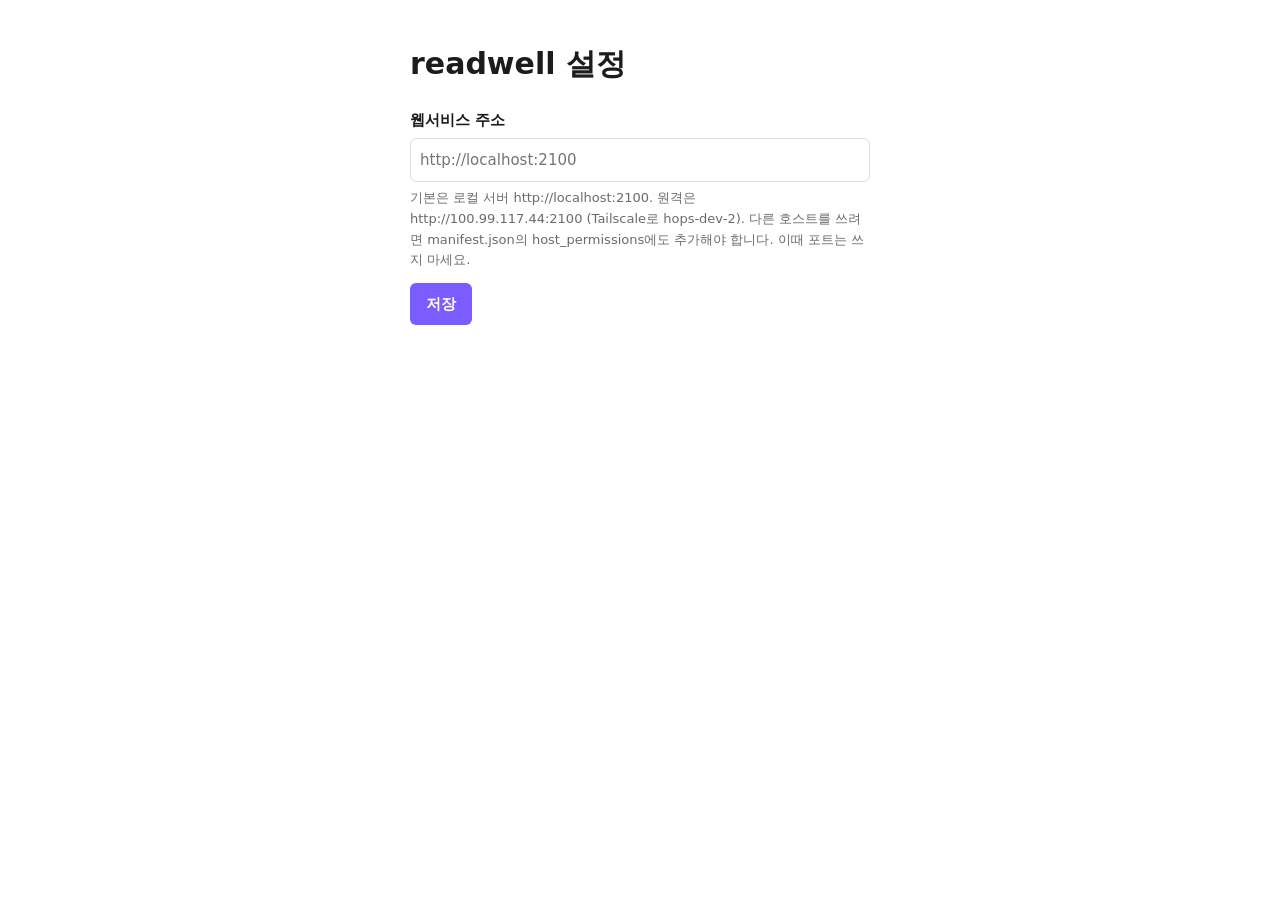
<file: extension/options.html>
<!DOCTYPE html>
<html lang="ko">
<head>
  <meta charset="utf-8">
  <style>
    body { max-width: 460px; margin: 40px auto; padding: 0 16px;
      font: 15px/1.6 -apple-system, system-ui, sans-serif; color: #1c1c1a; }
    label { display: block; font-weight: 600; margin-bottom: 6px; }
    input { width: 100%; padding: 9px; font: inherit; box-sizing: border-box;
      border: 1px solid #ddd; border-radius: 6px; }
    button { margin-top: 12px; padding: 9px 16px; font: inherit; font-weight: 600;
      color: #fff; background: #7a5cff; border: none; border-radius: 6px; cursor: pointer; }
    .hint { color: #6b6b66; font-size: 13px; margin: 6px 0 0; }
    #saved { color: #2a8a3e; margin-left: 10px; }
  </style>
</head>
<body>
  <h1>readwell 설정</h1>
  <label for="endpoint">웹서비스 주소</label>
  <input id="endpoint" type="text" placeholder="http://localhost:2100">
  <p class="hint">기본은 로컬 서버 http://localhost:2100.
    원격은 http://100.99.117.44:2100 (Tailscale로 hops-dev-2).
    다른 호스트를 쓰려면 manifest.json의 host_permissions에도 추가해야 합니다.
    이때 포트는 쓰지 마세요.</p>
  <button id="save">저장</button><span id="saved"></span>
  <script src="options.js"></script>
</body>
</html>
</file>
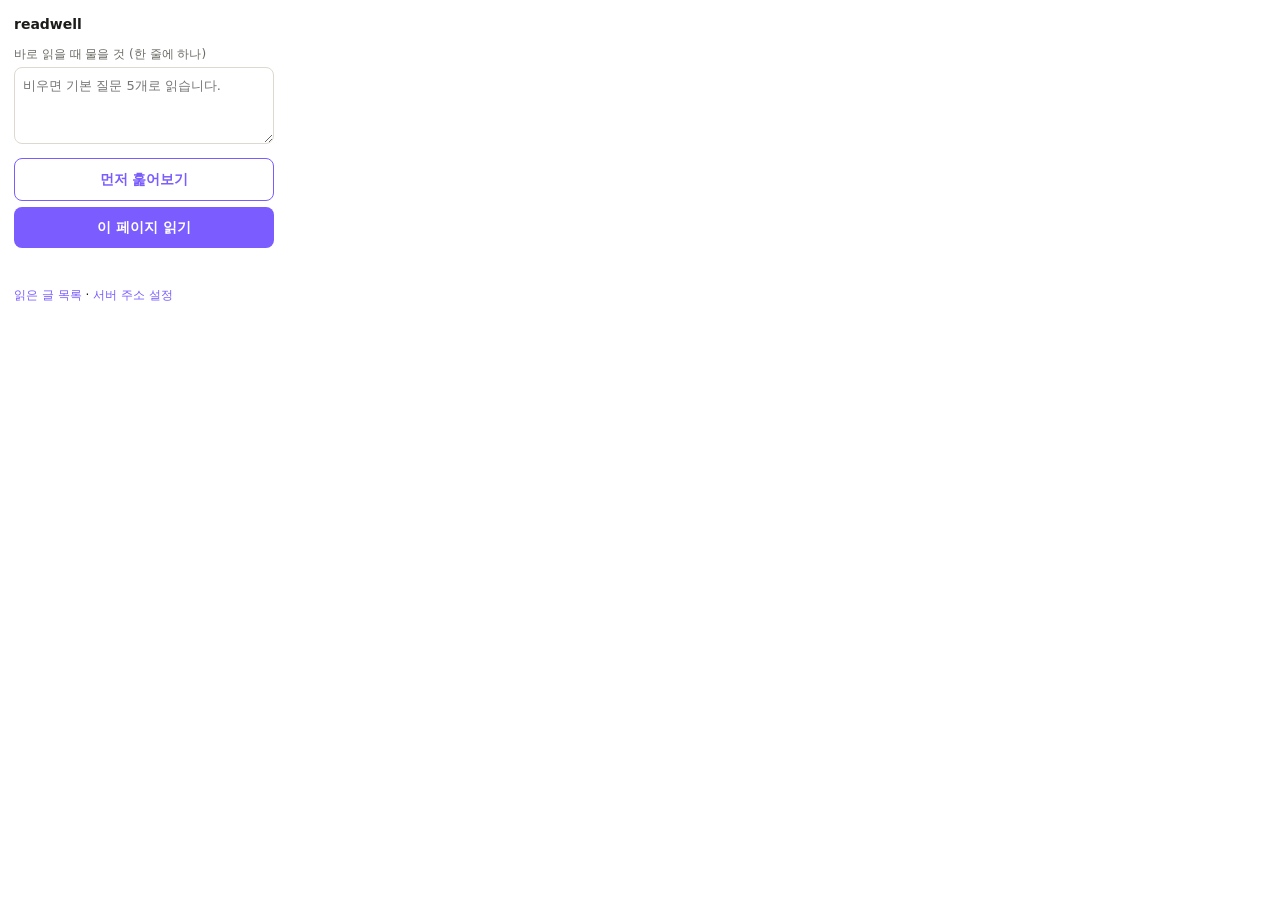
<file: extension/popup.html>
<!DOCTYPE html>
<html lang="ko">
<head>
  <meta charset="utf-8">
  <style>
    body { width: 260px; margin: 0; padding: 14px;
      font: 14px/1.5 -apple-system, system-ui, sans-serif; color: #1c1c1a; }
    h1 { font-size: 14px; margin: 0 0 10px; }
    label { display: block; font-size: 12px; color: #6b6b66; margin-bottom: 4px; }
    #questions { width: 100%; box-sizing: border-box; padding: 8px; margin-bottom: 8px;
      font: inherit; font-size: 13px; border: 1px solid #ddd9d0; border-radius: 8px;
      resize: vertical; }
    #questions:focus { outline: 2px solid #7a5cff; border-color: transparent; }
    button { width: 100%; padding: 10px; font: inherit; font-weight: 600;
      border-radius: 8px; cursor: pointer; }
    #skim { color: #7a5cff; background: transparent; border: 1px solid #7a5cff;
      margin-bottom: 6px; }
    #read { color: #fff; background: #7a5cff; border: none; }
    button:disabled { opacity: .5; cursor: wait; }
    #status { margin-top: 10px; font-size: 12px; color: #6b6b66; min-height: 16px; }
    .foot { margin-top: 12px; font-size: 12px; }
    .foot a { color: #7a5cff; text-decoration: none; }
  </style>
</head>
<body>
  <h1>readwell</h1>
  <label for="questions">바로 읽을 때 물을 것 (한 줄에 하나)</label>
  <textarea id="questions" rows="3"
    placeholder="비우면 기본 질문 5개로 읽습니다."></textarea>
  <button id="skim">먼저 훑어보기</button>
  <button id="read">이 페이지 읽기</button>
  <div id="status"></div>
  <div class="foot">
    <a href="#" id="list">읽은 글 목록</a> ·
    <a href="#" id="opt">서버 주소 설정</a>
  </div>
  <script src="popup.js"></script>
</body>
</html>
</file>
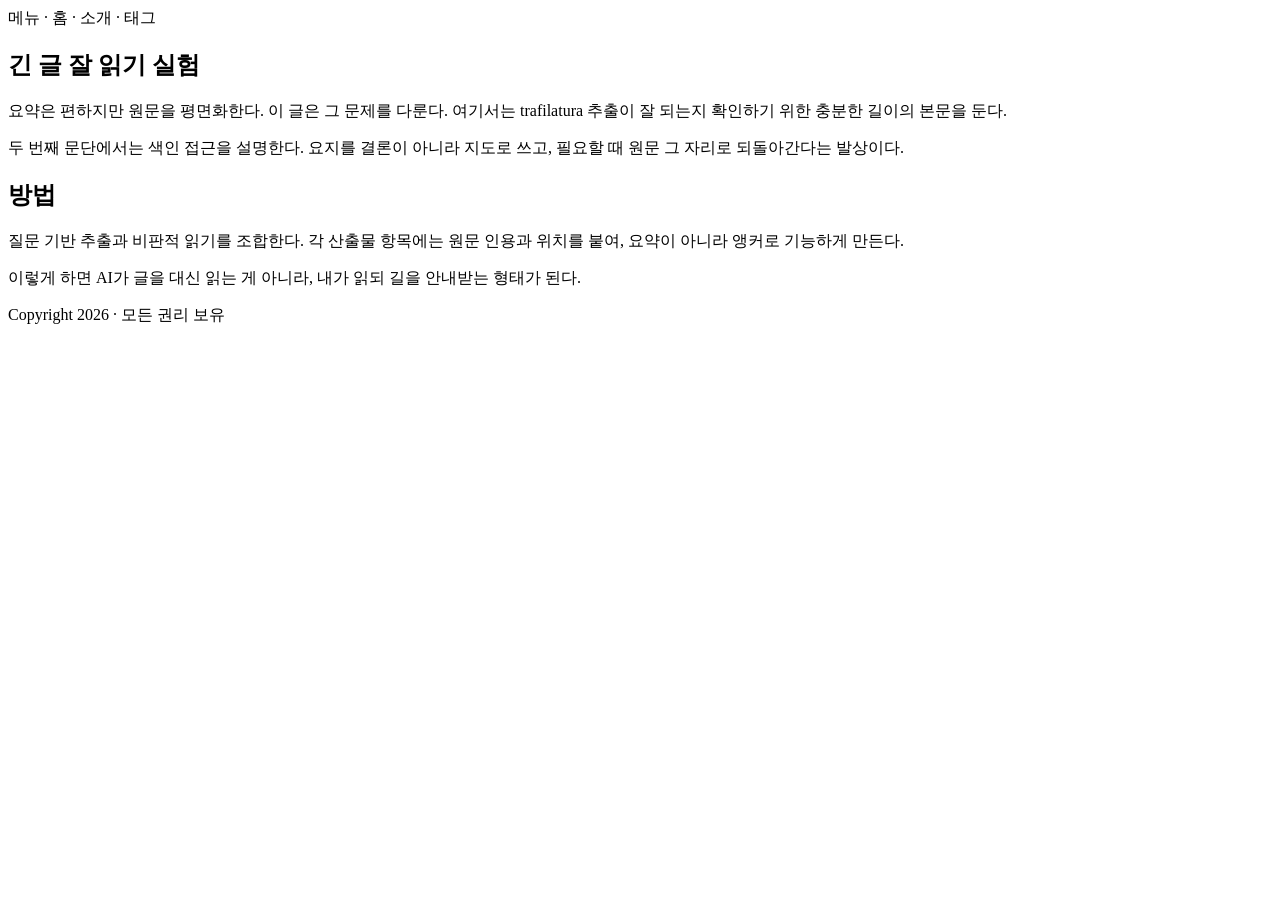
<file: tests/fixtures/sample_blog.html>
<!DOCTYPE html>
<html lang="ko">
<head>
  <meta charset="utf-8">
  <title>긴 글 잘 읽기 실험</title>
  <meta property="og:title" content="긴 글 잘 읽기 실험">
</head>
<body>
  <nav>메뉴 · 홈 · 소개 · 태그</nav>
  <article>
    <h1>긴 글 잘 읽기 실험</h1>
    <p>요약은 편하지만 원문을 평면화한다. 이 글은 그 문제를 다룬다. 여기서는 trafilatura 추출이 잘 되는지 확인하기 위한 충분한 길이의 본문을 둔다.</p>
    <p>두 번째 문단에서는 색인 접근을 설명한다. 요지를 결론이 아니라 지도로 쓰고, 필요할 때 원문 그 자리로 되돌아간다는 발상이다.</p>
    <h2>방법</h2>
    <p>질문 기반 추출과 비판적 읽기를 조합한다. 각 산출물 항목에는 원문 인용과 위치를 붙여, 요약이 아니라 앵커로 기능하게 만든다.</p>
    <p>이렇게 하면 AI가 글을 대신 읽는 게 아니라, 내가 읽되 길을 안내받는 형태가 된다.</p>
  </article>
  <footer>Copyright 2026 · 모든 권리 보유</footer>
</body>
</html>
</file>
